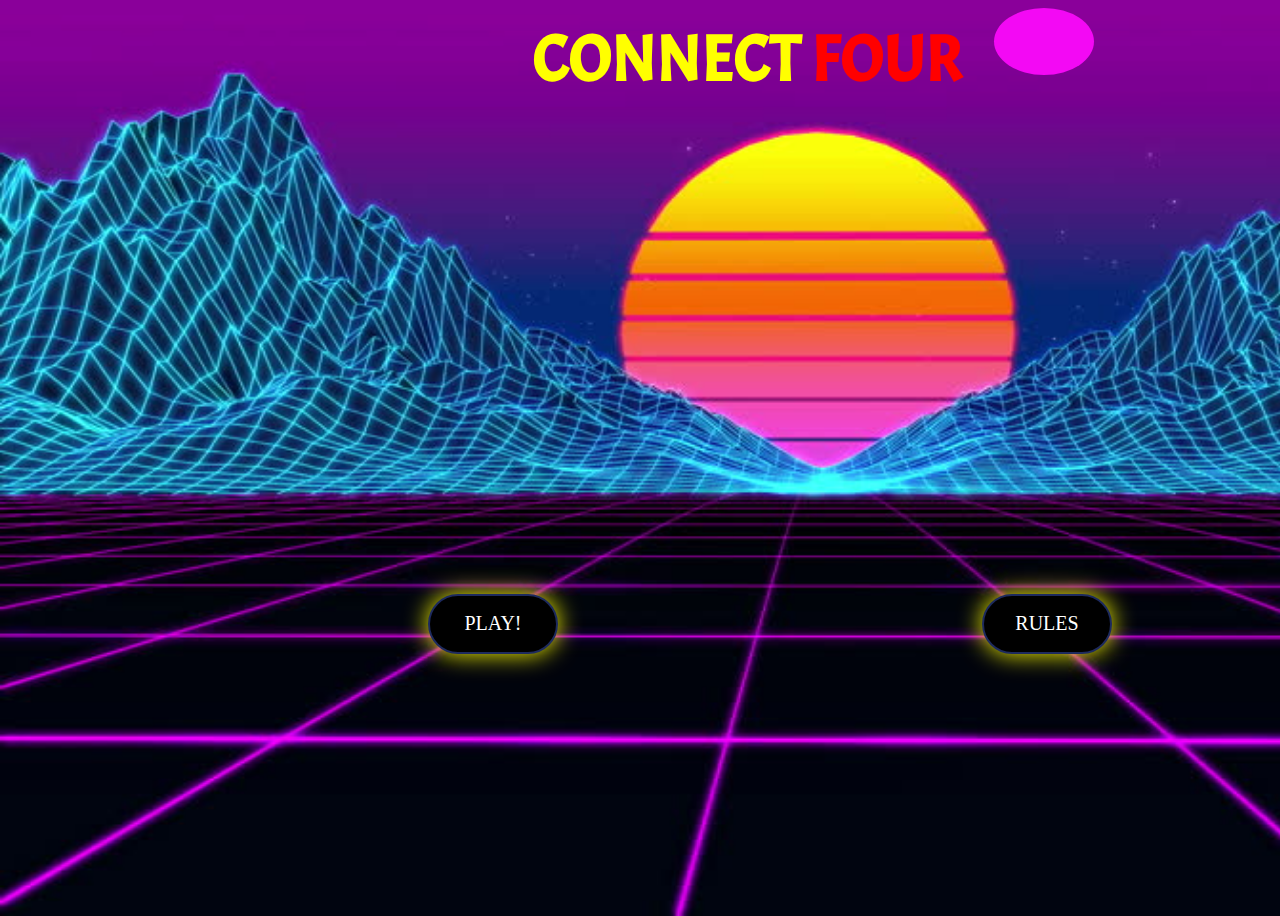
<file: index.html>
<!DOCTYPE html>
<html lang="en">
<head>
    <meta charset="UTF-8">
    <meta name="viewport" content="width=device-width, initial-scale=1.0">
    <meta http-equiv="X-UA-Compatible" content="ie=edge">
    <title>Play Connect Four</title>
    <link href="https://fonts.googleapis.com/css?family=Acme" rel="stylesheet">
<link rel="stylesheet" href="main.css">   
</head>
<!-- =============================================================== -->
<body id="bg1">

<div class="container">
    <h1>  CONNECT 
    <span style="color: red">FOUR </span> 
    </h1>

<div class="ball"></div>

</div>

<a href="/pages/gamepage.html"><button id="playMe">PLAY!</button></a>
<a href="/pages/rules.html"><button id ="playMe">RULES</button></a>




</body>
<script src="app.js"></script>
</html>
</file>
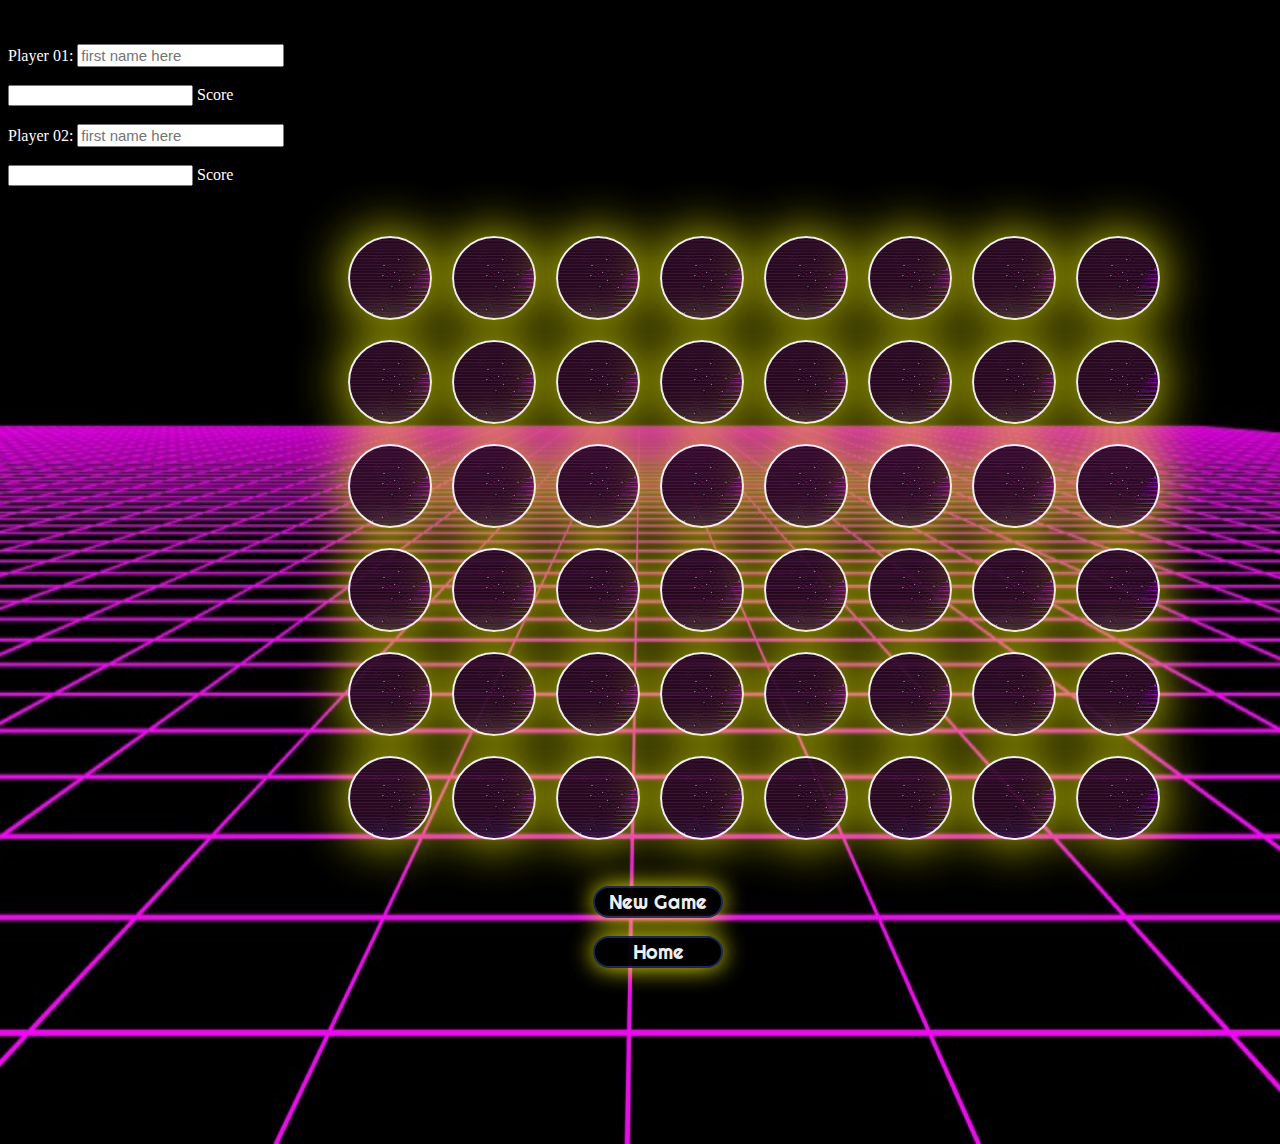
<file: pages/gamepage.html>
<!DOCTYPE html>
<html lang="en">
<head>
    <meta charset="UTF-8">
    <meta name="viewport" content="width=device-width, initial-scale=1.0">
    <meta http-equiv="X-UA-Compatible" content="ie=edge">
    <title>Connect Four </title>
    <link href="https://fonts.googleapis.com/css?family=Righteous" rel="stylesheet">
    <link href="https://fonts.googleapis.com/css?family=Acme" rel="stylesheet">
    <link rel="stylesheet" href="../main.css">
</head>
<!-- ============================================================ -->
<body class="gamebg">

<!-- <h2> READY.....SET....GO! </h2> -->
<div class="score"></div>


</div>
<br>
<br>

<form action="/action_page.php">
    Player 01: <input type="text" id="players" name="FirstName" placeholder="first name here" value="">
    <br>
    <br>
    <input id="score" type="number"> Score
    <br>
    <br>
    Player 02: <input type="text" id="players" name="LastName" placeholder ="first name here" value="">
    <br>
    <br>
    <input id="score" type="number"> Score
    </form>
<div id="board">
        
            
            <div id="six" class="column">
                <div class="hole a"></div>
                <div class="hole b"></div>
                <div class="hole c"></div>
                <div class="hole d"></div>
                <div class="hole e"></div>
                <div class="hole f"></div>
                <div class="hole g"></div>
                <div class="hole h"></div>
            </div>
            
            <div id="five" class="column">
                <div class="hole a"></div>
                <div class="hole b"></div>
                <div class="hole c"></div>
                <div class="hole d"></div>
                <div class="hole e"></div>
                <div class="hole f"></div>
                <div class="hole g"></div>
                <div class="hole h"></div>
            </div>
            
            <div id="four" class="column">
                <div class="hole a"></div>
                <div class="hole b"></div>
                <div class="hole c"></div>
                <div class="hole d"></div>
                <div class="hole e"></div>
                <div class="hole f"></div>
                <div class="hole g"></div>
                <div class="hole h"></div>
            </div>
            
            <div id="three" class="column">
                <div class="hole a"></div>
                <div class="hole b"></div>
                <div class="hole c"></div>
                <div class="hole d"></div>
                <div class="hole e"></div>
                <div class="hole f"></div>
                <div class="hole g"></div>
                <div class="hole h"></div>
            </div>
            
            <div id="two" class="column">
                <div class="hole a"></div>
                <div class="hole b"></div>
                <div class="hole c"></div>
                <div class="hole d"></div>
                <div class="hole e"></div>
                <div class="hole f"></div>
                <div class="hole g"></div>
                <div class="hole h"></div>
            </div>
            
            <div id="one" class="column">
                <div class="hole a"></div>
                <div class="hole b"></div>
                <div class="hole c"></div>
                <div class="hole d"></div>
                <div class="hole e"></div>
                <div class="hole f"></div>
                <div class="hole g"></div>
                <div class="hole h"></div>
            </div>
            <br>
            <br>
            <div class="gameButton">
                    <a href="../pages/gamepage.html"><button class="gameRules">New Game</button></a>
                        <br>
                        <br>
                        <a href="/index.html"><button class="gameRules">Home</button></a>
                    </div>
        </div>
       
            
</body>
</html>

<script src="https://code.jquery.com/jquery-3.3.1.min.js"   integrity="sha256-FgpCb/KJQlLNfOu91ta32o/NMZxltwRo8QtmkMRdAu8="   crossorigin="anonymous"></script>

<script src="../app.js"></script>
</file>
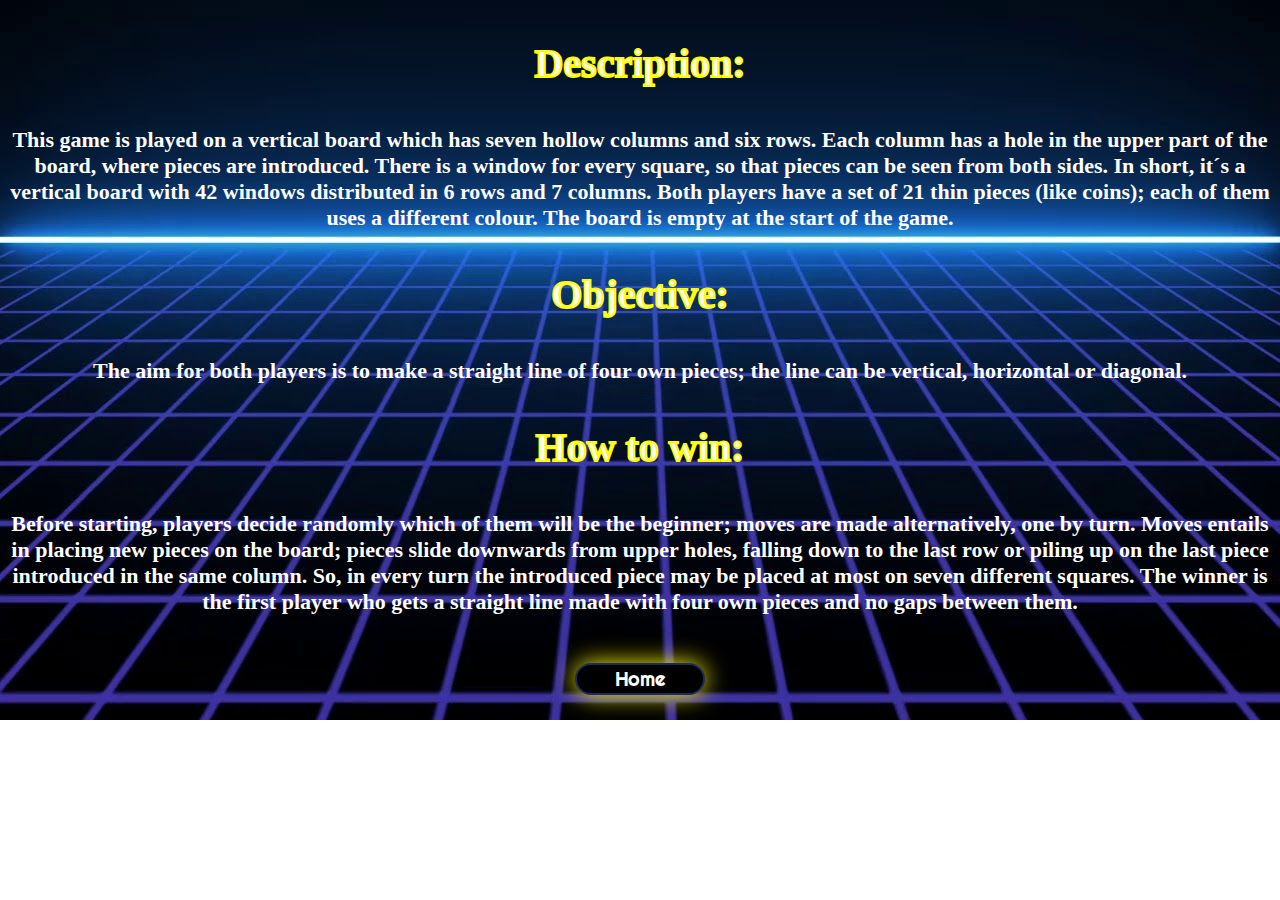
<file: pages/rules.html>
<!DOCTYPE html>
<html lang="en">
<head>
    <meta charset="UTF-8">
    <meta name="viewport" content="width=device-width, initial-scale=1.0">
    <meta http-equiv="X-UA-Compatible" content="ie=edge">
    <title>Rules & Guidelines </title>
    <link href="https://fonts.googleapis.com/css?family=Righteous" rel="stylesheet">
    <link href="https://fonts.googleapis.com/css?family=Acme" rel="stylesheet">
    <link rel="stylesheet" href="../main.css">
</head>
<!-- =========================================================== -->
<body id="rules">
 <h3> Description: </h1>

<p> 
This game is played on a vertical board which has seven hollow
columns and six rows. Each column has a hole in the upper part 
of the board, where pieces are introduced. There is a window
for every square, so that pieces can be seen from both sides.
In short, it´s a vertical board with 42 windows distributed in
6 rows and 7 columns. Both players have a set of 21 thin pieces 
(like coins); each of them uses a different colour. 
The board is empty at the start of the game.
</p>

<h3> Objective: </h3>
        
<p>The aim for both players is to make a straight line of 
four own pieces; the line can be vertical, horizontal or diagonal.

<h3> How to win: </h3>

<p>Before starting, players decide randomly which of them will 
be the beginner; moves are made alternatively, one by turn.
Moves entails in placing new pieces on the board; pieces slide
downwards from upper holes, falling down to the last row or 
piling up on the last piece introduced in the same column. 
So, in every turn the introduced piece may be placed at most
on seven different squares. The winner is the first player 
who gets a straight line made with four own pieces and no 
gaps between them.
 </p>
<br>
 <a href="../index.html"><button class="gameRules">Home</button></a>
    
</body>
</html>
</file>
<file: main.css>
/* =============================splash page========================= */ 

h1{
color: yellow;
font-size: 65px;
font-family: 'Acme', sans-serif;
text-align: center;
animation-name: move;
animation-duration: 2s;
margin-top: 10px;
transition: all 2s ease;
margin-left: 525px;
}

@keyframes move{
0%{
margin-left:-1000px;
}
100% {
margin-left: 530px;
}}

#bg1 {
background: url(/images/sunn.jpg);
background-size: cover;
background-repeat: no-repeat;
height: 100vh;
}

.container {
display: flex;
flex-wrap: wrap;
}

#playMe {
  font-size: 20px;
  align-items: center;
  margin-left: 420px;
  width: 130px;
  background-color: black;
  color: white;
  border: 2px solid #1D2A5E;
  box-shadow: 0px 0px 25px yellow;
  border-radius: 40px;
  font-family: 'Righteous', cursive;
  margin-top: 450px; 
  height: 60px;
-webkit-transition-duration: 0.4s;
transition-duration: 0.4s;
}

#playMe:hover {
background-color: #F309F4; 
color: white;
}

.ball {
margin-left: 30px;
width: 100px;
height: 67px;
border-radius: 50%;
background-color:#F309F4;;
animation: bounce 0.5s;
animation-direction: alternate;
animation-timing-function: cubic-bezier(.5,0.05,1,.5);
animation-iteration-count: infinite;
}

@keyframes bounce {
from { transform: translate3d(0, 0, 0); }
to { transform: translate3d(0, 180px, 0); }
}

/* === */
ball {
-webkit-animation-direction: alternate;
-webkit-animation-name: bounce;
-webkit-animation-duration: 0.5s;
-webkit-animation-timing-function: cubic-bezier(.5,0.05,1,.5);
-webkit-animation-iteration-count: infinite;
}
@-webkit-keyframes bounce {
from { -webkit-transform: translate3d(0, 0, 0); transform: translate3d(0, 0, 0); }
to { -webkit-transform: translate3d(0, 200px, 0); transform: translate3d(0, 200px, 0); }
}

/*============================game page================================ */
.row{
  display: flex;
} 

.column {
  display: flex;
}

.gameButton {
  margin: auto;
  text-align: center;
  justify-content: center;
}

.gamebg{
    background: url(/images/maxresdefault.jpg);
    background-size: 100% 100%;
    color: white;
    font-family:Trebuchet MS", Helvetica, sans-serif ;
}
#board{
    /* margin-left: 80px; */
    margin: auto;
    margin-top: 30px;
    width: 100vw;
    height: 100vh;
    padding: 10px;
    background:none;
    /* border: 3px solid #1D2A5E;; */
}
#board .column{
  margin-left:320px;
  width: 1090px;
}

.hole{
    box-shadow:0px 0px 55px yellow;
    width: 80px;
    height:80px;
    margin: 10px;
    background: url(/images/tropical.jpeg);
    /* background: #82D0F4; */
    border-radius: 100%;
    border: 2px solid white;
}

.hole:hover{
    cursor: pointer;
    scale: 1.5;
}

.sun{
    background: url(/images/retrosun.jpg);
    background-size: contain;
}

.moon{
    background: url(/images/bluemoon.png);
    background-size: contain;
}

.newgame2{
    font-size: 20px;
    align-items: center;
    margin: auto;
    width: 130px;
    background-color: black;
    color: white;
    border: 2px solid #1D2A5E;
    box-shadow: 0px 0px 25px yellow;
    border-radius: 20px;
    font-family: 'Righteous', cursive;
}

.newgame2:hover{
    cursor: pointer;
    background-color: #F309F4;
}

.black:hover{
    background: darken(#EED242, 5%);
}

.black:active{
    background: darken(#EED242, 8%);
}

h4{
    height: 100px;
    text-align: center;
    width: 100px;
    font-size: 30px;
    border: solid yellow;

}
#players {
font-size: 15px;
color: purple;
}
.score{
    justify-content: flex-end;
    font-size: 15px;
    font-weight: bold;
}
/* ================ rules page ==================== */

#rules {
  font-weight: bold;
  text-align: center;
  background: url(/images/bluegrid.jpg);
  font-size: 22px;
  color: white;
  background-repeat: no-repeat;
  background-size: cover;
}

h3{
  font-size: 40px;
  -webkit-text-stroke: 2px yellow;
}

.gameRules{
  font-size: 20px;
  align-items: center;
  /* margin-left: 110px; */
  margin: auto;
  width: 130px;
  background-color: black;
  color: white;
  border: 2px solid #1D2A5E;
  box-shadow: 0px 0px 25px yellow;
  border-radius: 20px;
  font-family: 'Righteous', cursive;
}
.gameRules:hover {
cursor: pointer;
background-color: #F309F4;
}
</file>
